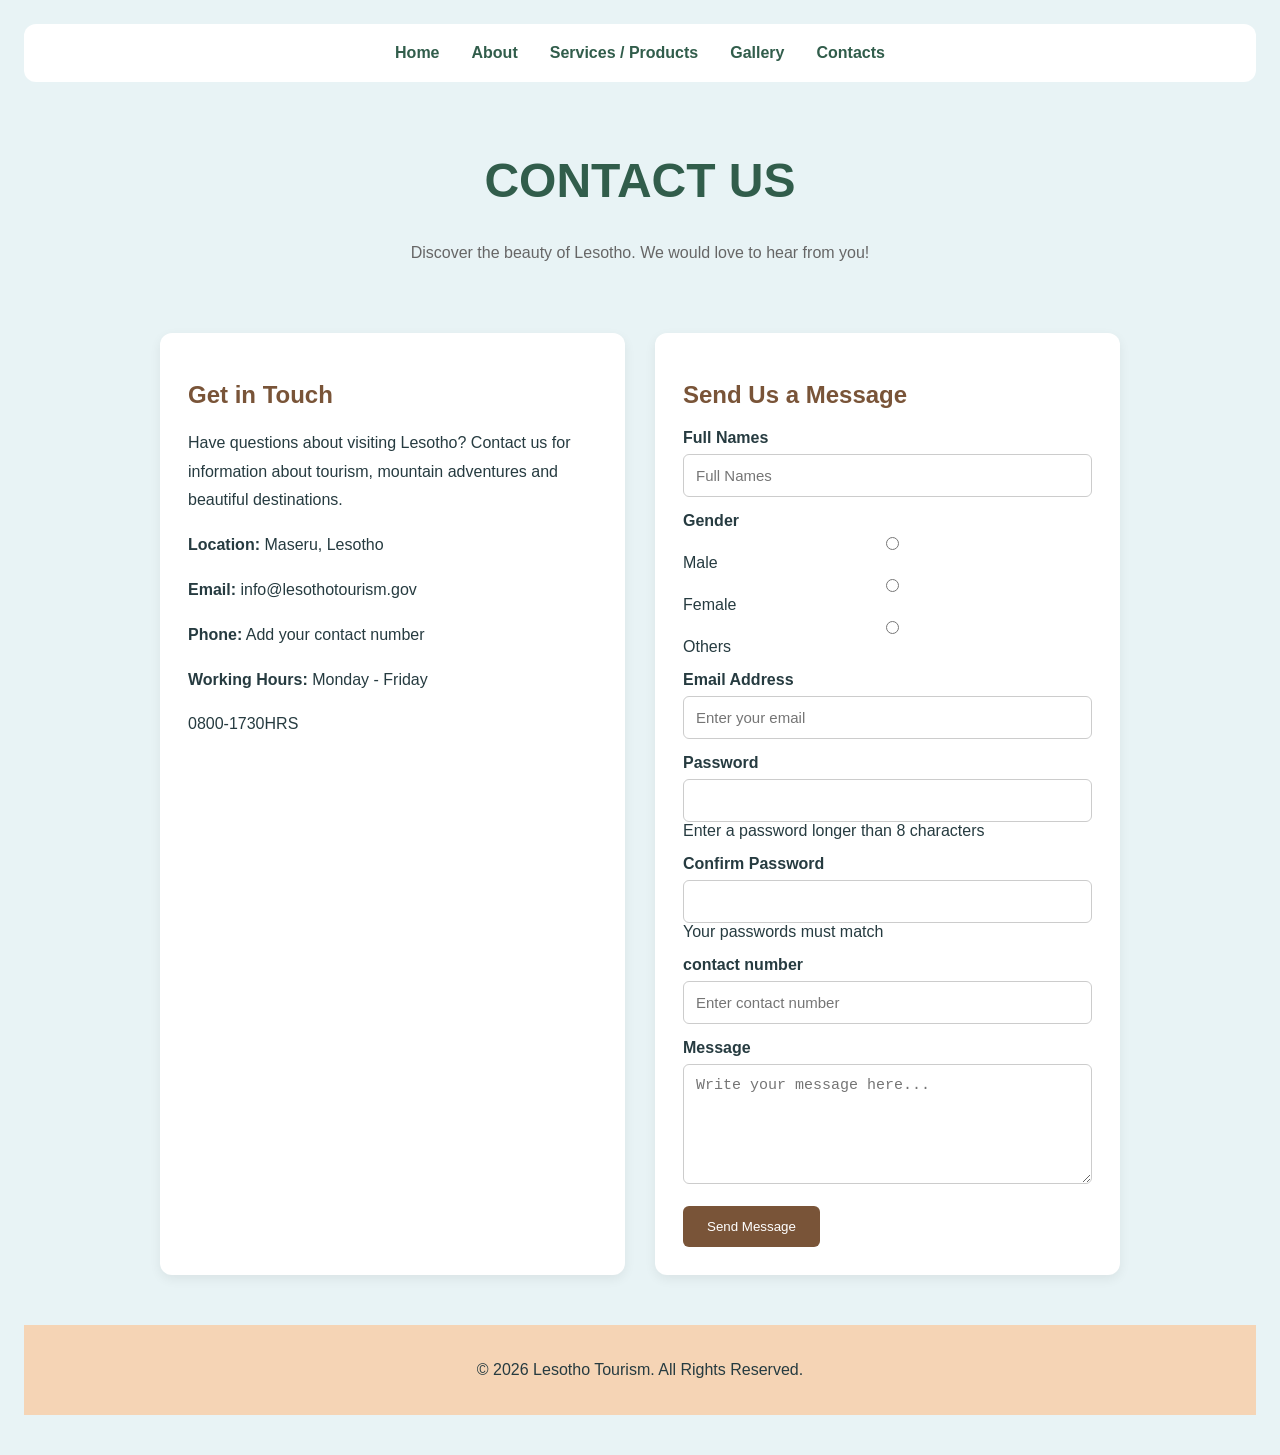
<file: Contacts.html>
<!DOCTYPE html>
<html lang="en">
<head>
    <meta charset="UTF-8">
    <meta name="viewport" content="width=device-width, initial-scale=1.0">
    <title>Contacts - Lesotho Tourism</title>
    <link rel="stylesheet" type="text/css" href="tourism.css">
    <link rel="http://cdn.jsdlivr.net/npm/
    bootstrap@5.3.3/dist/css/
    bootstrap.main.css"href="stylesheet">
</head>

<body>

    <nav>
        <a href="Home.html">Home</a>
        <a href="About.html">About</a>
        <a href="Services.html">Services / Products</a>
        <a href="Gallery.html">Gallery</a>
        <a href="Contacts.html">Contacts</a>
    </nav>

    <header>
        <h1>CONTACT US</h1>
        <p>Discover the beauty of Lesotho. We would love to hear from you!</p>

    </header>

    <div class="container1">

        <section class="contact-info">
            <h2>Get in Touch</h2>

            <p>
                Have questions about visiting Lesotho?
                Contact us for information about tourism,
                mountain adventures and beautiful destinations.
            </p>

            <p><strong>Location:</strong> Maseru, Lesotho</p>
            <p><strong>Email:</strong> info@lesothotourism.gov</p>
            <p><strong>Phone:</strong> Add 

your contact number</p>
            <p><strong>Working Hours:</strong> Monday - Friday</p>
            <p>0800-1730HRS</p>
        </section>

        <section class="contact-form">
            <h2>Send Us a Message</h2>

            <form action="#" method="post">
                <label for="name">Full Names</label>
                 <input type='text' placeholder='Full Names'onkeydown='return/[a-zA-Z]/i.test(event.key)'>

<label for="gender">Gender</label>
<input type='radio'name='sex' id='male' value='male'>Male
<input type='radio'name='sex' id='female' value='female'>Female
<input type='radio'name='sex' id='others' value='others'>Others

               <label for="email">Email Address</label>
                <input type="email" id="email"
                       name="email" placeholder="Enter your email" required>

			<label for="password">Password </label>
			<input name="password" id="password" type="password" required="">
			<span>Enter a password longer than 8 characters</span>
		
			<label for="confirm_password">Confirm Password</label>
			<input name="confirm_password" id="confirm_password" type="password" required="">
			<span>Your passwords must match</span>
		
               <label for="Contact number">contact number</label>
                <input type="text" id="contact number"
                       name="subject" placeholder="Enter contact number" required
                    <input type='text'name='contact no'onkeydown='return/[0-9]/i.test(event.key)'>


                <label for="message">Message</label>
                <textarea id="message" name="message"
                          placeholder="Write your message here..."
                          required></textarea>
                          

                <button type="submit">Send Message</button>
            </form>
        </section>
    </div>
    <footer>
        <p>&copy; 2026 Lesotho Tourism. All Rights Reserved.</p>
    </footer>
</body>
</html>
<p>
</body>

</html>
</file>
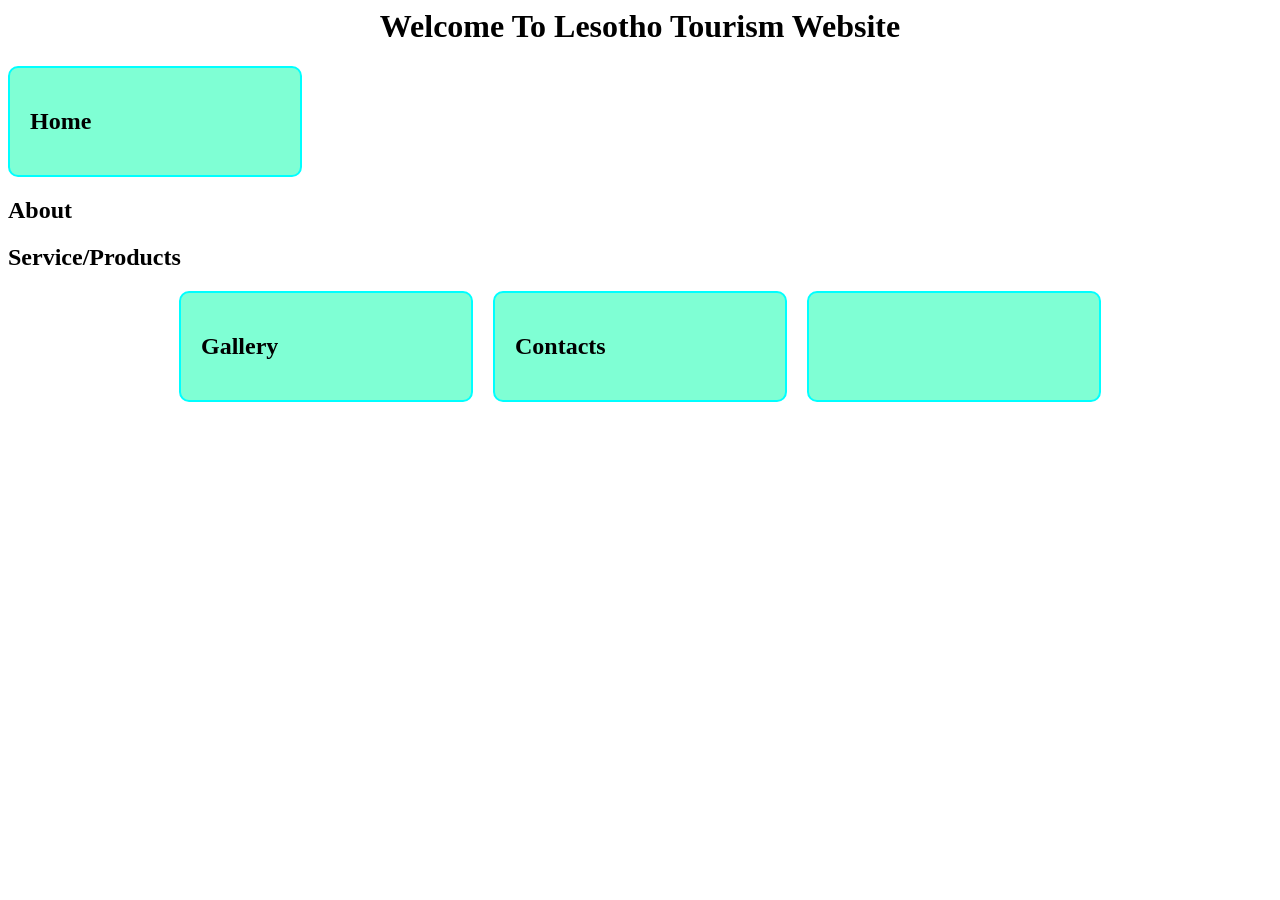
<file: TOURISM LESOTHO.HTML>
<html>
      <head>
         <title>Welcome to my pesronal info</title>
<style>
    .container-wrapper1{
        display:flex;
        gap:20px;
        justify-content:center;
    }
       .container1{
        width:700px;
       }
       .container2{
        border:2px solid aqua;
        padding:20px;
        width:250px;
        border-radius:10px; 
       }
       .container-wrapper{
        display:flex;
        gap:20px;
        justify-content:center;
    }.container{
        background-color: aquamarine;
        border:2px solid aqua;
        padding:20px;
        width:250px;
        border-radius:10px; 
       }

nav a{color:rgb(13, 131, 82);
      text-decoration: wavy;
      margin: right 30px;
      font: size 20px; 
            }
nav a:hover{
             color: rgb(255, 0, 179);
             }
            }

             </style>
      </head>
 <body>
<h1><center>Welcome To Lesotho Tourism Website</center></h1>
<div class="containter-wrapper1">
<div class="container1">    
</div>

<div class="container">
<h2>Home</h2>    
</div>

<h2>About</h2>
<div class="cotainer1">
<h2>Service/Products</h2>
</div>

<div class="container-wrapper">
<div class="container">
<h2>Gallery</h2>
</div>    

<div class="container">
<h2>Contacts</h2>    
</div>

<div class="container">
<h2></h2>    
</div>


</body>
</html>
</file>
<file: tourism.css>
* {
            box-sizing: border-box;
        }

        body {
            margin: 0;
            padding: 24px;
            background: #e8f3f5;
            color: #263b40;
            font-family: Arial, sans-serif;
        }

        nav {
            display: flex;
            flex-wrap: wrap;
            justify-content: center;
            gap: 8px;
            padding: 12px;
            background: #fff;
            border-radius: 12px;
        }

        nav a {
            padding: 8px 12px;
            color: #315d4b;
            font-weight: bold;
            text-decoration: none;
        }

        nav a:hover,
        nav a:focus {
            color: #fff;
            background: #315d4b;
            border-radius: 8px;
        }

        h1 {
            margin: 36px 0;
            color: #315d4b;
            font-size: clamp(2rem, 5vw, 3rem);
            text-align: center;
            text-transform: uppercase;
        }

        .content {
            display: flex;
            align-items: center;
            gap: 32px;
            max-width: 1000px;
            margin: 0 auto;
            padding: 24px;
            background: #fff;
            border-radius: 16px;
        }

        .content img {
            width: 45%;
            height: 380px;
            border-radius: 12px;
            object-fit: cover;
        }

        .content p {
            flex: 1;
            color: #52666a;
            font-size: 1.1rem;
            line-height: 1.7;
        }

        @media (max-width: 650px) {
            body {
                padding: 14px;
            }

            .content {
                flex-direction: column;
                align-items: stretch;
                padding: 16px;
            }

            .content img {
                width: 100%;
                height: 280px;
            }
            .full-screen-video{
                width:100vw;
                height:100vw;
                object-fit:cover;
                display:block;
                position:fixed;
                top:0;
                left:0;
                z-index:-1;
            }
        }
        .gallery-container video{
    display: block;
    width: 100%;
    height: 220px;
    border-radius: 15px;
}
        .container-wrapper {
           display: flex;
           gap: 10px;
          justify-content: center;
        }
        .gallery-container {
         padding: 10px;
         width: 400px;
         border-radius: 15px;
}
.gallery-container img{
    display: block;
    width: 100%;
    height: 220px;
    object-fit: cover;
    border-radius: 15px;
}
         header {
            text-align: center;
            padding: 35px 15px;
        }
          header p {
            color: #666;
        }
                h2 {
            color: #795438;
        }
                .contact-info p {
            line-height: 1.8;
        }
                .container1 {
            max-width: 1000px;
            margin: 0 auto;
            padding: 20px;
            display: flex;
            gap: 30px;
            flex-wrap: wrap;
        }
        .contact-info, .contact-form {
            flex: 1;

            min-width: 280px;
            background: white;
            padding: 28px;
            border-radius: 12px;
            box-shadow: 0 4px 12px #0001;
        }
        label {
            display: block;
            margin-top: 15px;
            font-weight: bold;
        }

        input, textarea {
            width: 100%;
            padding: 12px;
            margin-top: 7px;
            border: 1px solid #ccc;
            border-radius: 6px;
            font-size: 15px;
        }

        textarea {
            height: 120px;
            resize: vertical;
        }

        button {
            background: #795438;
            color: white;
            border: none;
            padding: 13px 24px;
            margin-top: 18px;
            border-radius: 6px;

            cursor: pointer;
        }

        button:hover {
            background: #563a25;
        }
                footer {
            text-align: center;
            padding: 20px;
            margin-top: 30px;
            background: #f5d4b5;
        }
        @media (max-width: 600px) {
            nav a {
                display: inline-block;
                margin: 8px;
            }

            header h1 {

                font-size: 30px;
            }
        }
        #imagePreview {
    display: none;
    position: fixed;
    inset: 0;
    z-index: 9999;
    background: rgba(0, 0, 0, 0.9);
    align-items: center;
    justify-content: center;
    gap: 15px;
    padding: 15px;
}

#largeImage {
    max-width: 80%;
    max-height: 80vh;
    width: auto;
    height: auto;
    object-fit: contain;
}

#imagePreview button {
    background: #ffffff;
    color: #222;
    border: none;
    border-radius: 6px;
    padding: 10px 15px;
    cursor: pointer;
    font-size: 20px;
}

#closePreview {
    position: absolute;
    top: 20px;
    right: 25px;
}

.gallery-image {
    max-width: 100%;
    height: auto;
    object-fit: cover;
    transition: transform 0.3s ease;
}

.gallery-image:hover {
    transform: scale(1.03);
}
    #largeImage {
        max-width: 75%;
        max-height: 70vh;
    }

    #imagePreview button {
        padding: 7px;
        font-size: 16px;
    }
</file>
